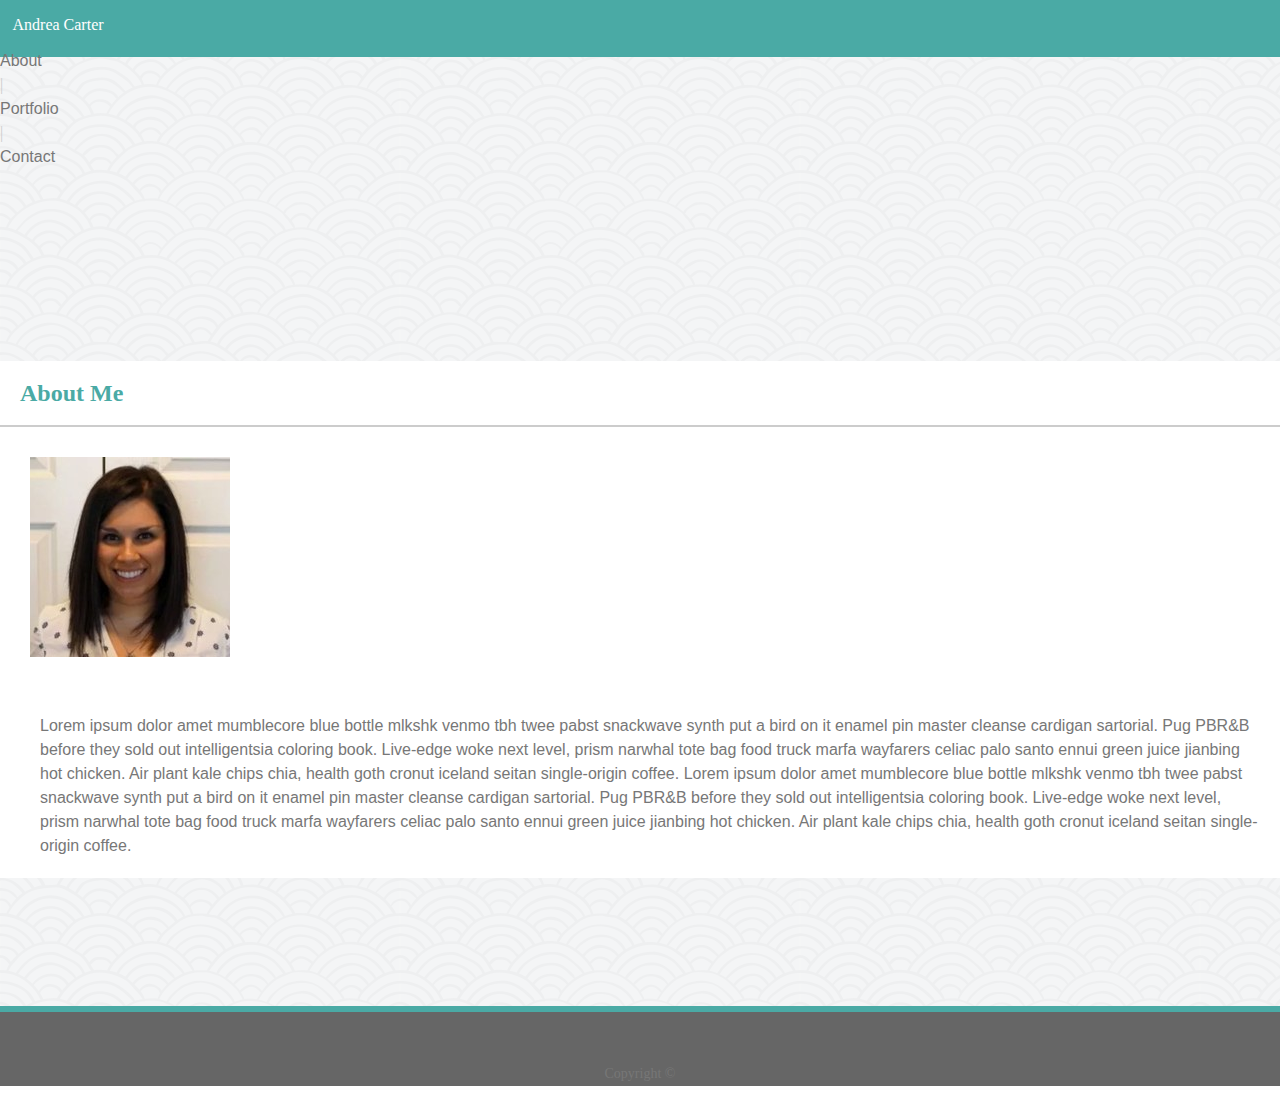
<file: index.html>
<!doctype html>
<html lang="en">

<head>
  <!-- Required meta tags -->
  <meta charset="utf-8">
  <meta name="viewport" content="width=device-width, initial-scale=1, shrink-to-fit=no">

  <link rel="stylesheet" type="text/css" media="screen" href="assets/css/reset.css" />

  <link rel="stylesheet" href="https://stackpath.bootstrapcdn.com/bootstrap/4.1.2/css/bootstrap.min.css" integrity="sha384-Smlep5jCw/wG7hdkwQ/Z5nLIefveQRIY9nfy6xoR1uRYBtpZgI6339F5dgvm/e9B"
    crossorigin="anonymous">
  <link rel="stylesheet" type="text/css" media="screen" href="assets/css/style.css" />

  <title>Portfolio: Andrea Carter</title>
</head>

<body>
  <header>

    <nav class="navbar navbar-expand-sm m-0 shadow bg-light navbar-light fixed-top">
      <div class="container">

        <div class="navbar-header">


          <h1>Andrea Carter</h1>

        </div>

        <ul class="nav navbar-nav navbar-right">
          <li class="nav-item">
            <a class="nav-link" href="#">About</a>
          </li>
          <li class="nav-item">
            <span class="navbar-text">
              <h6>|</h6>
            </span>
          </li>
          <li class="nav-item">
            <a class="nav-link" href="portfolio.html">Portfolio</a>
          </li>
          <li class="nav-item">
            <span class="navbar-text">
              <h6>|</h6>
            </span>
          </li>
          <li class="nav-item">
            <a class="nav-link" href="contact.html">Contact</a>
          </li>
        </ul>
      </div>
    </nav>
  </header>

  <div class="container">
    <div class="wrapper">
      <div class="row">
        <div class="col-md">
          <section id="sectionheader">
            About Me
          </section>
        </div>
      </div>
      <div class="row">
        <div class="col-lg-2">
          <img class="rounded mx-auto d-block" src="assets/images/ProfilePicture.jpg" alt="Andrea Carter">
        </div>
        <div class="col-lg-10">
          <div class="container">
            <p>
              Lorem ipsum dolor amet mumblecore blue bottle mlkshk venmo tbh twee pabst snackwave synth put a bird on it enamel pin master
              cleanse cardigan sartorial. Pug PBR&B before they sold out intelligentsia coloring book. Live-edge woke next
              level, prism narwhal tote bag food truck marfa wayfarers celiac palo santo ennui green juice jianbing hot chicken.
              Air plant kale chips chia, health goth cronut iceland seitan single-origin coffee. Lorem ipsum dolor amet mumblecore
              blue bottle mlkshk venmo tbh twee pabst snackwave synth put a bird on it enamel pin master cleanse cardigan
              sartorial. Pug PBR&B before they sold out intelligentsia coloring book. Live-edge woke next level, prism narwhal
              tote bag food truck marfa wayfarers celiac palo santo ennui green juice jianbing hot chicken. Air plant kale
              chips chia, health goth cronut iceland seitan single-origin coffee.
            </p>
          </div>
        </div>
      </div>
    </div>
  </div>

  <div class="fixed-bottom">

    <footer>
      Copyright ©
    </footer>



  </div>
  <!-- Optional JavaScript -->
  <!-- jQuery first, then Popper.js, then Bootstrap JS -->
  <script src="https://code.jquery.com/jquery-3.3.1.slim.min.js" integrity="sha384-q8i/X+965DzO0rT7abK41JStQIAqVgRVzpbzo5smXKp4YfRvH+8abtTE1Pi6jizo"
    crossorigin="anonymous"></script>
  <script src="https://cdnjs.cloudflare.com/ajax/libs/popper.js/1.14.3/umd/popper.min.js" integrity="sha384-ZMP7rVo3mIykV+2+9J3UJ46jBk0WLaUAdn689aCwoqbBJiSnjAK/l8WvCWPIPm49"
    crossorigin="anonymous"></script>
  <script src="https://stackpath.bootstrapcdn.com/bootstrap/4.1.2/js/bootstrap.min.js" integrity="sha384-o+RDsa0aLu++PJvFqy8fFScvbHFLtbvScb8AjopnFD+iEQ7wo/CG0xlczd+2O/em"
    crossorigin="anonymous"></script>
</body>

</html>
</file>
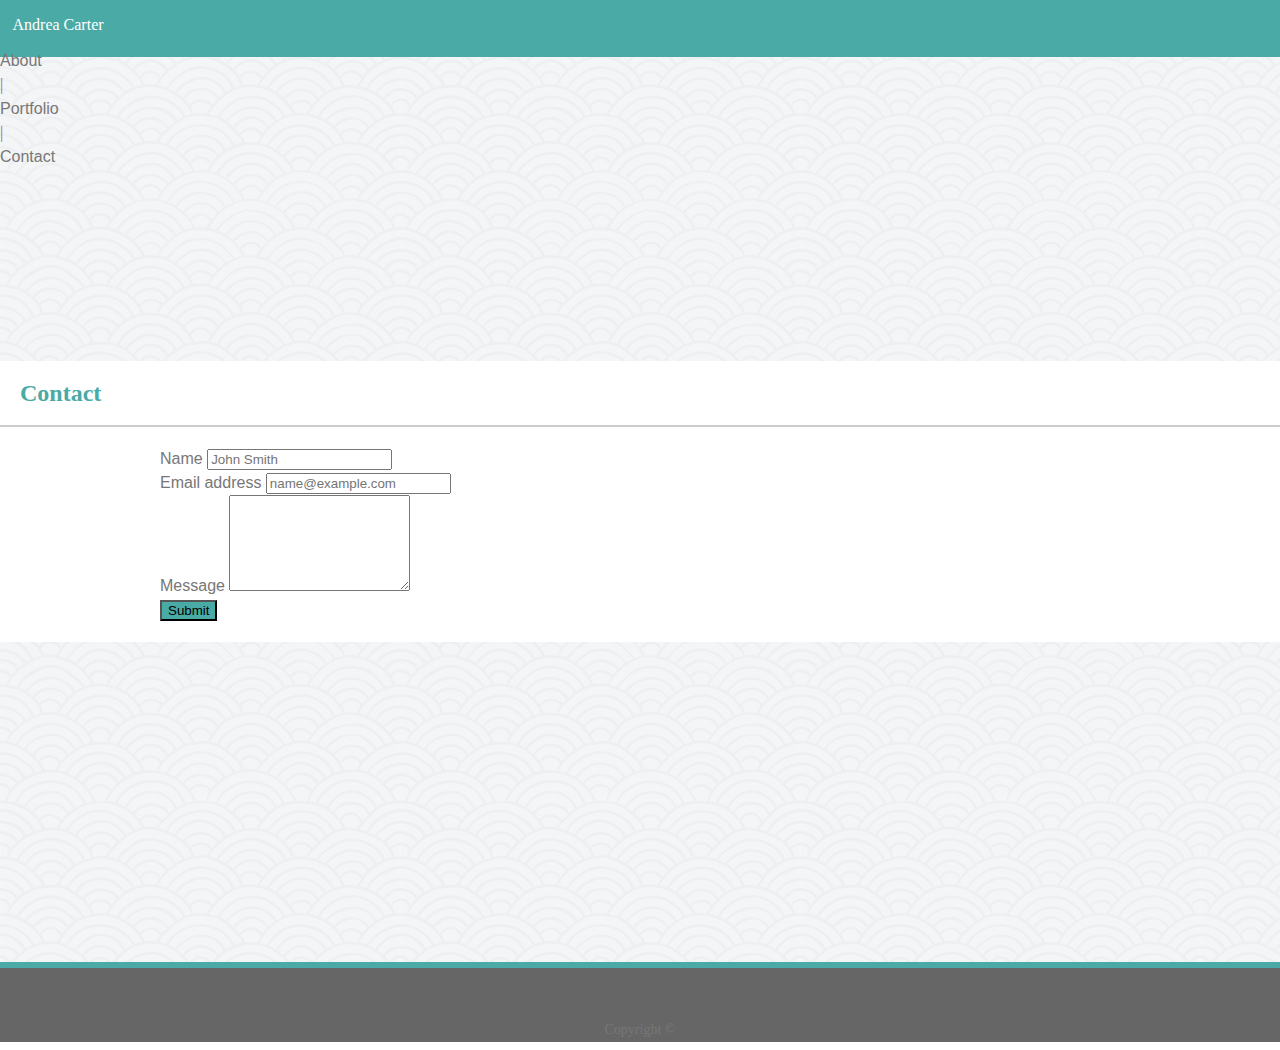
<file: contact.html>
<!doctype html>
<html lang="en">

<head>
  <!-- Required meta tags -->
  <meta charset="utf-8">
  <meta name="viewport" content="width=device-width, initial-scale=1, shrink-to-fit=no">

  <link rel="stylesheet" type="text/css" media="screen" href="assets/css/reset.css" />

  <link rel="stylesheet" href="https://stackpath.bootstrapcdn.com/bootstrap/4.1.2/css/bootstrap.min.css" integrity="sha384-Smlep5jCw/wG7hdkwQ/Z5nLIefveQRIY9nfy6xoR1uRYBtpZgI6339F5dgvm/e9B"
    crossorigin="anonymous">
  <link rel="stylesheet" type="text/css" media="screen" href="assets/css/contact.css" />

  <title>Portfolio: Andrea Carter</title>
</head>

<body>
  <header>

    <nav class="navbar navbar-expand-sm m-0 shadow bg-light navbar-light fixed-top">
      <div class="container">

        <div class="navbar-header">


            <h1>Andrea Carter</h1>

        </div>

        <ul class="nav navbar-nav navbar-right">
          <li class="nav-item">
            <a class="nav-link" href="index.html">About</a>
          </li>
          <li class="nav-item">
            <span class="navbar-text">|</span>
          </li>
          <li class="nav-item">
            <a class="nav-link" href="portfolio.html">Portfolio</a>
          </li>
          <li class="nav-item">
            <span class="navbar-text">|</span>
          </li>
          <li class="nav-item">
            <a class="nav-link" href="contact.html">Contact</a>
          </li>
        </ul>
      </div>
    </nav>
  </header>

  <div class="container">
    <div class="wrapper">
      <div class="row">
        <div class="col-md">
          <section id="sectionheader">
            Contact
          </section>
        </div>
      </div>
      <div class="row">
        <div class="col-md">
          <div class="form-wrapper">
            <form>
              <div class="form-group">
                <label for="Name">Name</label>
                <input class="form-control" type="text" id="name" placeholder="John Smith">
              </div>
              <div class="form-group">
                <label for="email">Email address</label>
                <input type="email" class="form-control" id="email" placeholder="name@example.com">
              </div>
              <div class="form-group">
                <label for="message">Message</label>
                <textarea class="form-control" id="message" rows="6"></textarea>
              </div>
              <div class="form-group">
                <input class="btn btn-primary border-0" style="background-color: #4aaaa5" type="submit" value="Submit">
              </div>
            </form>
          </div>
        </div>
      </div>
    </div>
  </div>

  </div>
  </div>
  </div>
  </div>
  <br>
  <br>
  <br>
  <br>
  <div class="fixed-bottom">

    <footer>
      Copyright ©
    </footer>



  </div>
  <!-- Optional JavaScript -->
  <!-- jQuery first, then Popper.js, then Bootstrap JS -->
  <script src="https://code.jquery.com/jquery-3.3.1.slim.min.js" integrity="sha384-q8i/X+965DzO0rT7abK41JStQIAqVgRVzpbzo5smXKp4YfRvH+8abtTE1Pi6jizo"
    crossorigin="anonymous"></script>
  <script src="https://cdnjs.cloudflare.com/ajax/libs/popper.js/1.14.3/umd/popper.min.js" integrity="sha384-ZMP7rVo3mIykV+2+9J3UJ46jBk0WLaUAdn689aCwoqbBJiSnjAK/l8WvCWPIPm49"
    crossorigin="anonymous"></script>
  <script src="https://stackpath.bootstrapcdn.com/bootstrap/4.1.2/js/bootstrap.min.js" integrity="sha384-o+RDsa0aLu++PJvFqy8fFScvbHFLtbvScb8AjopnFD+iEQ7wo/CG0xlczd+2O/em"
    crossorigin="anonymous"></script>
</body>

</html>
</file>
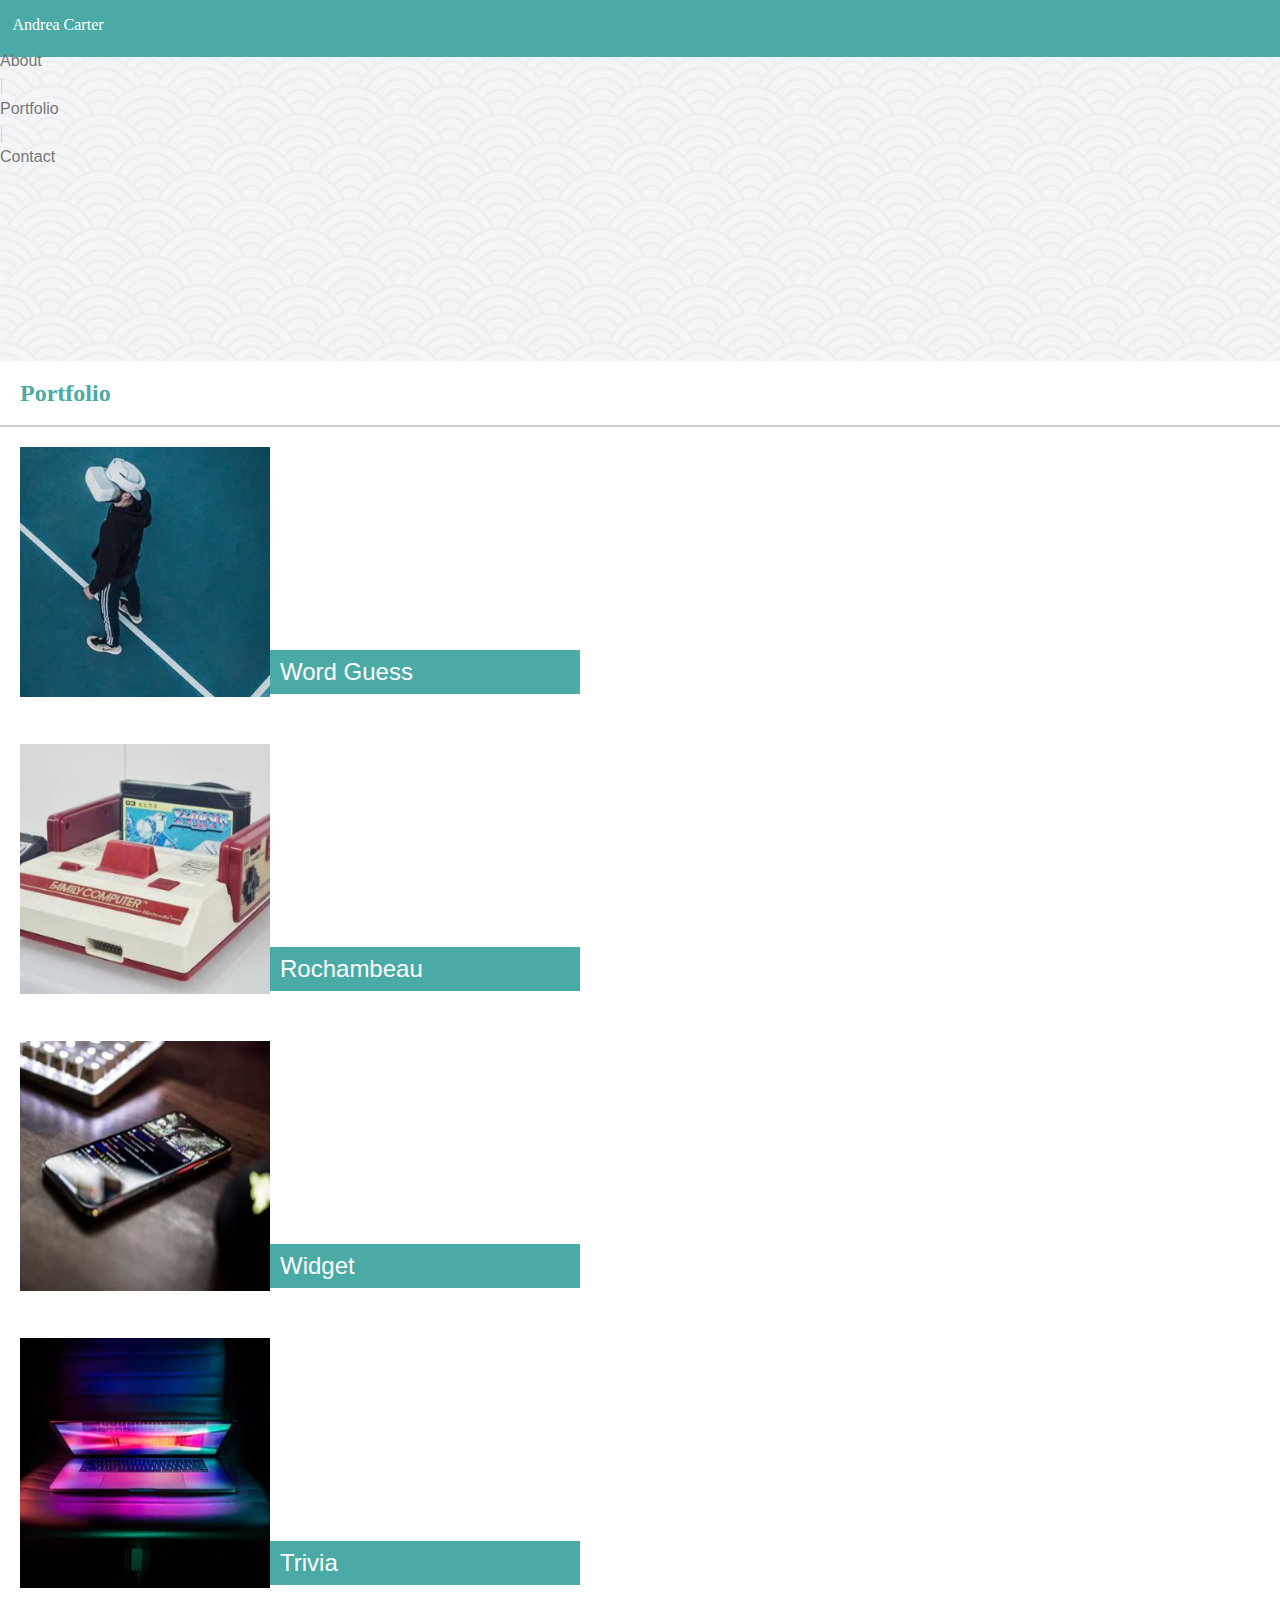
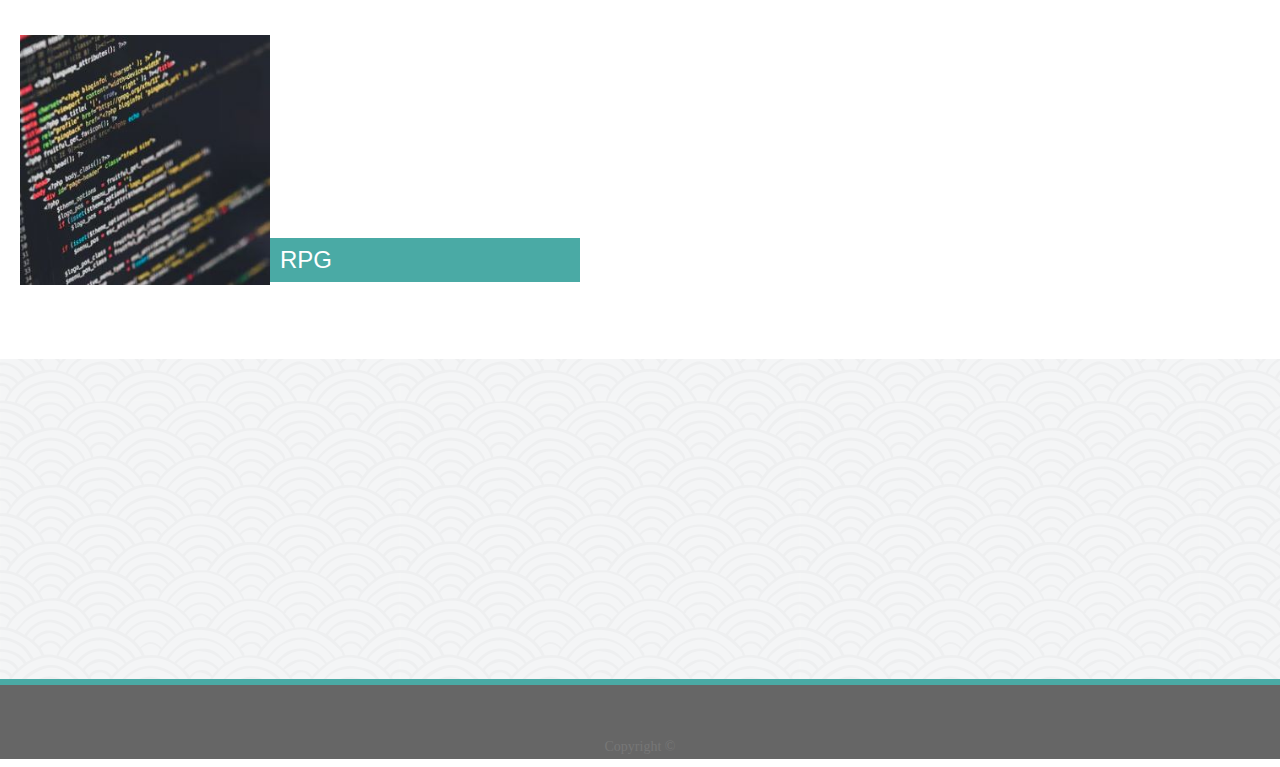
<file: portfolio.html>
<!doctype html>
<html lang="en">

<head>
    <!-- Required meta tags -->
    <meta charset="utf-8">
    <meta name="viewport" content="width=device-width, initial-scale=1, shrink-to-fit=no">

    <link rel="stylesheet" type="text/css" media="screen" href="assets/css/reset.css" />

    <link rel="stylesheet" href="https://stackpath.bootstrapcdn.com/bootstrap/4.1.2/css/bootstrap.min.css" integrity="sha384-Smlep5jCw/wG7hdkwQ/Z5nLIefveQRIY9nfy6xoR1uRYBtpZgI6339F5dgvm/e9B"
        crossorigin="anonymous">
    <link rel="stylesheet" type="text/css" media="screen" href="assets/css/portfolio.css" />

    <title>Portfolio: Andrea Carter</title>
</head>

<body>
    <header>
        <nav class="navbar navbar-expand-sm m-0 shadow-lg bg-light navbar-light fixed-top">
            <div class="container">

                <div class="navbar-header">
                    <h1>Andrea Carter</h1>
                </div>

                <ul class="nav navbar-nav navbar-right">
                    <li class="nav-item">
                        <a class="nav-link" href="index.html">About</a>
                    </li>
                    <li class="nav-item">
                        <span class="navbar-text">
                            <h6>|</h6>
                        </span>
                    </li>
                    <li class="nav-item">
                        <a class="nav-link" href="portfolio.html">Portfolio</a>
                    </li>
                    <li class="nav-item">
                        <span class="navbar-text">
                            <h6>|</h6>
                        </span>
                    </li>
                    <li class="nav-item">
                        <a class="nav-link" href="contact.html">Contact</a>
                    </li>
                </ul>
            </div>
        </nav>
    </header>

    <div class="container">
        <div class="wrapper">
            <div class="container">
                <div class="row">
                    <div class="col-md">
                        <section id="sectionheader">
                            Portfolio
                        </section>
                    </div>
                </div>

                <div class="row">

                    <div class="col-md-6">

                        <div class="row">
                            <div class="col-md">
                                <div class="imgcontainer">
                                    <img src="assets/images/gallery1.jpg" alt="Word Guess" width="250" height="250" class="rounded mx-auto d-block">
                                    <span id="blocktext">Word Guess</span>
                                </div>
                            </div>
                        </div>
                        <div class="row">
                            <div class="col-md">
                                <div class="imgcontainer">
                                    <img src="assets/images/gallery2.jpg" alt="Rochambeau" width="250" height="250" class="rounded mx-auto d-block">
                                    <span id="blocktext">Rochambeau</span>
                                </div>
                            </div>
                        </div>
                        <div class="row">
                            <div class="col-md">
                                <div class="imgcontainer">
                                    <img src="assets/images/gallery3.jpg" alt="Widget" width="250" height="250" class="rounded mx-auto d-block">
                                    <span id="blocktext">Widget</span>
                                </div>
                            </div>
                        </div>
                    </div>

                    <div class="col-md-6">

                            <div class="row">
                                <div class="col-md">
                                    <div class="imgcontainer">
                                        <img src="assets/images/gallery4.jpg" alt="Trivia" width="250" height="250" class="rounded mx-auto d-block">
                                        <span id="blocktext">Trivia</span>
                                    </div>
                                </div>
                            </div>
                            <div class="row">
                                <div class="col-md">
                                    <div class="imgcontainer">
                                        <img src="assets/images/gallery5.jpg" alt="RPG" width="250" height="250" class="rounded mx-auto d-block">
                                        <span id="blocktext">RPG</span>
                                    </div>
                                </div>
                            </div>

                            <div class="row">
                                <div class="col-md">
                                    <div class="imgcontainer">

                                    </div>
                                </div>
                            </div>

                        </div>

                    </div>

                </div>
            </div>
        </div>
    </div>

    <br>
    <br>
    <br>
    <br>

    <div class="fixed-bottom">

        <footer>
            Copyright ©
        </footer>



    </div>
    <!-- Optional JavaScript -->
    <!-- jQuery first, then Popper.js, then Bootstrap JS -->
    <script src="https://code.jquery.com/jquery-3.3.1.slim.min.js" integrity="sha384-q8i/X+965DzO0rT7abK41JStQIAqVgRVzpbzo5smXKp4YfRvH+8abtTE1Pi6jizo"
        crossorigin="anonymous"></script>
    <script src="https://cdnjs.cloudflare.com/ajax/libs/popper.js/1.14.3/umd/popper.min.js" integrity="sha384-ZMP7rVo3mIykV+2+9J3UJ46jBk0WLaUAdn689aCwoqbBJiSnjAK/l8WvCWPIPm49"
        crossorigin="anonymous"></script>
    <script src="https://stackpath.bootstrapcdn.com/bootstrap/4.1.2/js/bootstrap.min.js" integrity="sha384-o+RDsa0aLu++PJvFqy8fFScvbHFLtbvScb8AjopnFD+iEQ7wo/CG0xlczd+2O/em"
        crossorigin="anonymous"></script>
</body>

</html>
</file>
<file: assets/css/style.css>
body {
    line-height: 150%;
    color: #777777;
    background-image: url("../images/background.png");
}

h1 {
    color: #ffffff;
    background-color: #4aaaa5;
    font-family: Georgia, 'Times New Roman', Times, serif;
    padding: 20px;
    margin: -7.5px;
}

h6 {
    color: #cccccc;
}

a {
    text-decoration: none;
    font-family: Arial, Helvetica, sans-serif;
    color: #777777;
}

.wrapper {
    background-color: #ffffff;
    border-color: 2px solid #dddddd;
    font-family: Arial, Helvetica, sans-serif;
    margin-top: 15%;
    margin-bottom: 10%;
}


#sectionheader {
    border-bottom: 2px solid #cccccc;
    font-family: Georgia, 'Times New Roman', Times, serif;
    color: #4aaaa5;
    font-size: 24px;
    font-weight: bold;
    padding: 20px;
}

img {
    padding: 20px;
    margin: 10px;
}

p {
    padding: 20px;
    margin-left: 20px;
}

footer {
    background-color: #666666;
    font-size: 14px;
    text-align: center;
    padding-top: 50px;
    margin-top: 7.5%;
    border-top: 6px solid #4aaaa5;
}
</file>
<file: assets/css/contact.css>
body {
    line-height: 150%;
    color: #777777;
    background-image: url("../images/background.png");
}


.name {
    background-color: #4aaaa5;
    height: 100%;
}

h1 {
    color: #ffffff;
    background-color: #4aaaa5;
    font-family: Georgia, 'Times New Roman', Times, serif;
    padding: 20px;
    margin: -7.5px;
}

a {
    text-decoration: none;
    font-family: Arial, Helvetica, sans-serif;
    color: #777777;
}

.wrapper {
    background-color: #ffffff;
    border-color: 2px solid #dddddd;
    font-family: Arial, Helvetica, sans-serif;
    margin-top: 15%;
    margin-bottom: 10%;
}


#sectionheader {
    border-bottom: 2px solid #cccccc;
    font-family: Georgia, 'Times New Roman', Times, serif;
    color: #4aaaa5;
    font-size: 24px;
    font-weight: bold;
    padding: 20px;
}

.form-wrapper {
    padding: 20px;
    width: 75%;
    margin: auto;
}


img {
    padding: 20px;
}

p {
    padding: 20px;
}

footer {
    background-color: #666666;
    font-size: 14px;
    text-align: center;
    padding-top: 50px;
    margin-top: 7.5%;
    border-top: 6px solid #4aaaa5;
}
</file>
<file: assets/css/portfolio.css>
body {
    line-height: 150%;
    color: #777777;
    background-image: url("../images/background.png");
}


h1 {
    color: #ffffff;
    background-color: #4aaaa5;
    font-family: Georgia, 'Times New Roman', Times, serif;
    padding: 20px;
    margin: -7.5px;
}

h6 {
    color: #cccccc;
}

a {
    text-decoration: none;
    font-family: Arial, Helvetica, sans-serif;
    color: #777777;
}

.wrapper {
    background-color: #ffffff;
    border-color: 2px solid #dddddd;
    font-family: Arial, Helvetica, sans-serif;
    margin-top: 15%;
    margin-bottom: 10%;
}


#sectionheader {
    border-bottom: 2px solid #cccccc;
    font-family: Georgia, 'Times New Roman', Times, serif;
    color: #4aaaa5;
    font-size: 24px;
    font-weight: bold;
    padding: 20px;
}

.imgcontainer {
    position: relative;
    width: 250px;
    display: inline-block;
    padding: 20px;
}

#blocktext {
    z-index: 100;
    position: absolute;
    width: 100%;
    top: 75%;
    background-color: #4aaaa5;
    color: #ffffff;
    font-size: 24px;
    padding: 10px;
}

p {
    padding: 20px;
}

footer {
    background-color: #666666;
    font-size: 14px;
    text-align: center;
    padding-top: 50px;
    margin-top: 7.5%;
    border-top: 6px solid #4aaaa5;
}
</file>
